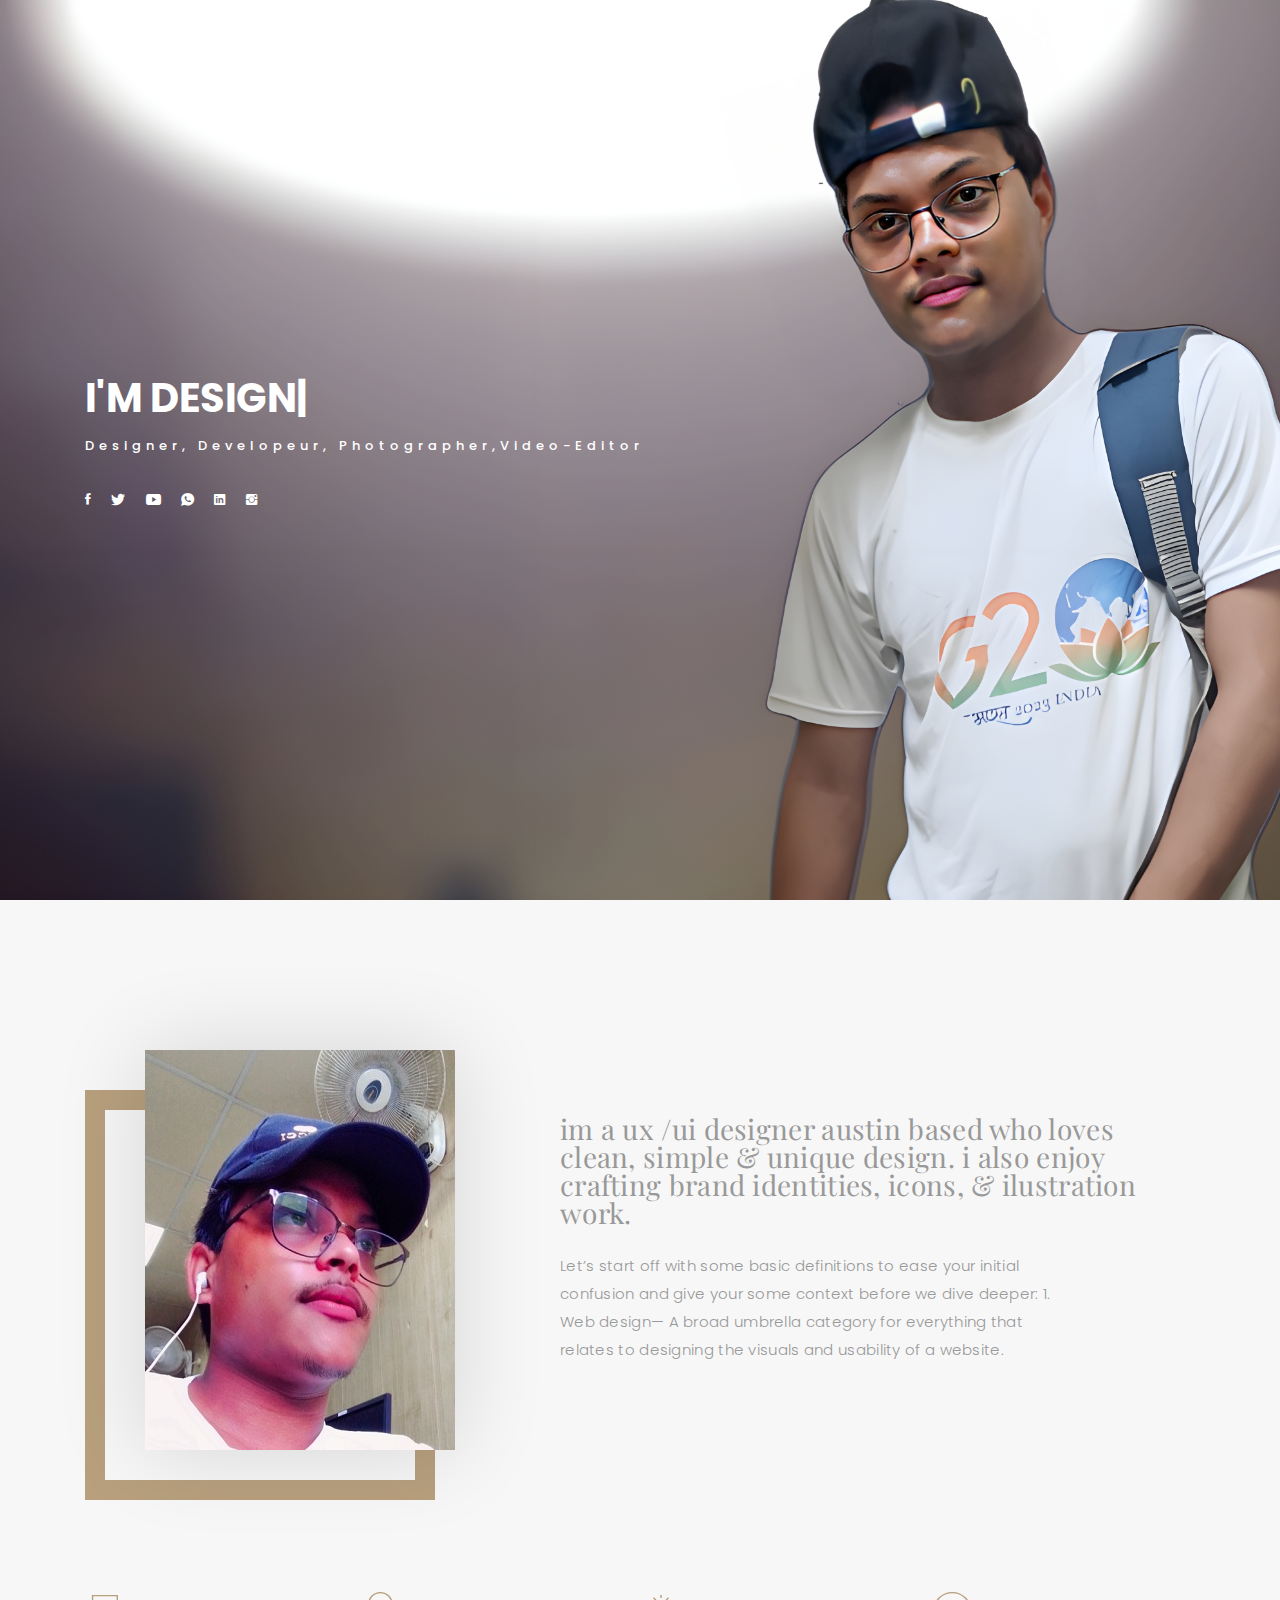
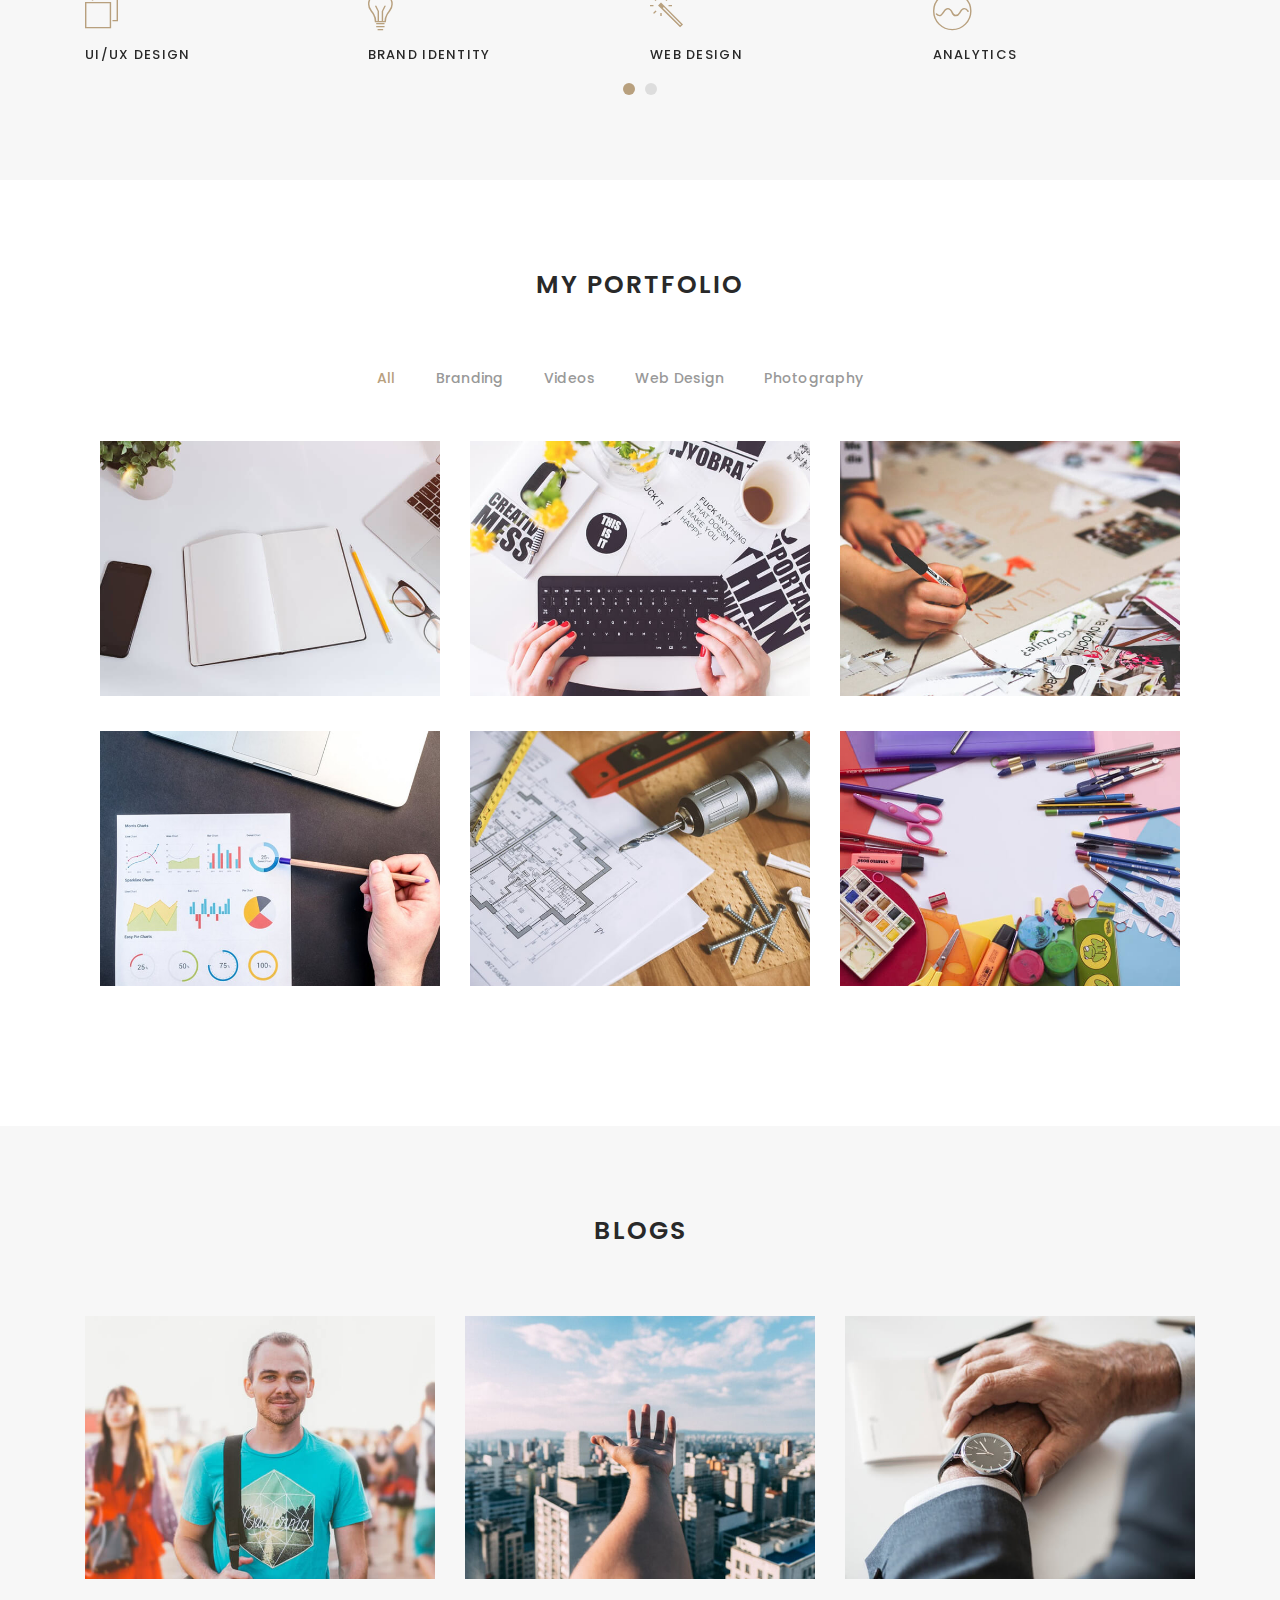
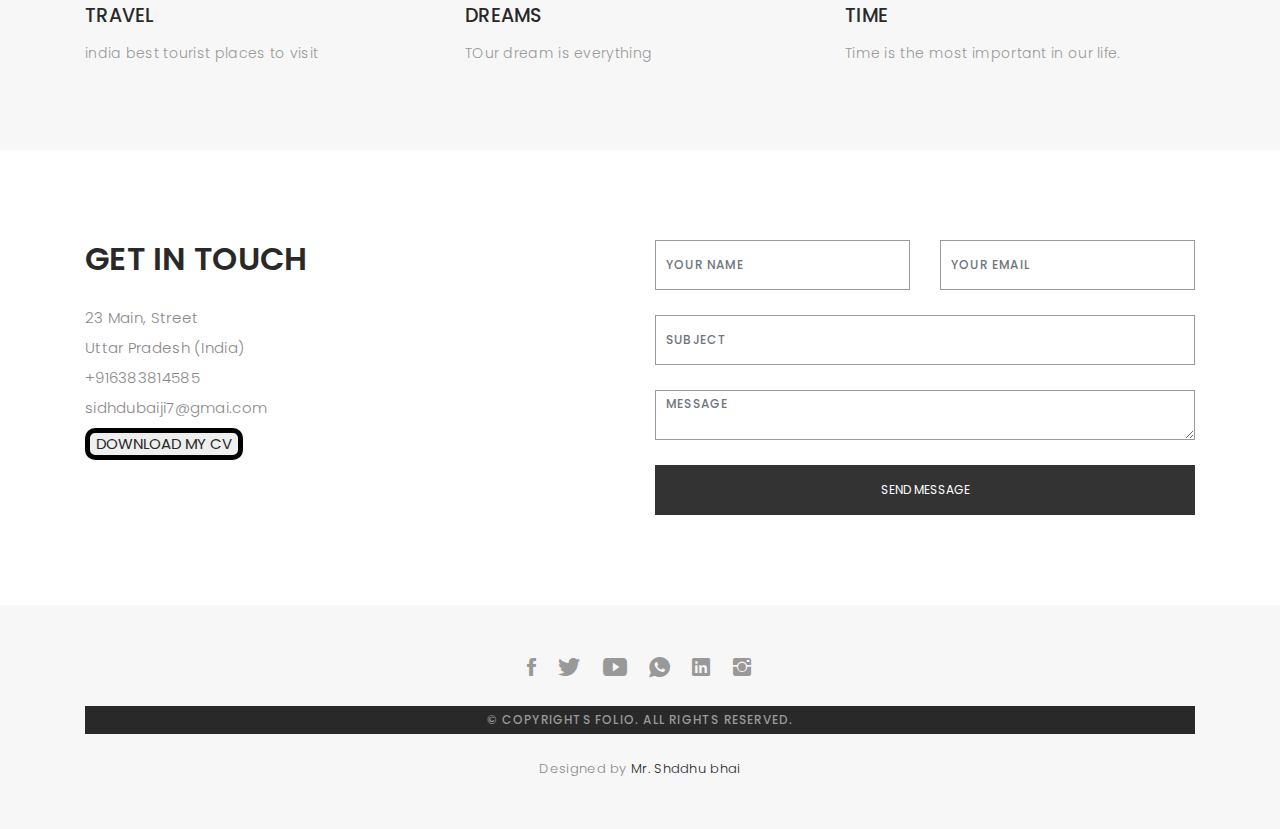
<file: index.html>
<!DOCTYPE html>
<html lang="en">

<head>
  <!-- meta -->
  <meta charset="utf-8">
  <meta content="width=device-width, initial-scale=1.0" name="viewport">

  <title>Folio - Personal Portfolio Template</title>
  <meta content="" name="keywords">
  <meta content="" name="description">

  <!-- Google Fonts -->
  <link href="https://fonts.googleapis.com/css?family=Poppins:300,300i,400,400i,500,500i,600,600i,700,700i|Playfair+Display:400,400i,700,700i,900,900i" rel="stylesheet">

  <!-- Bootstrap CSS File -->
  <link href="lib/bootstrap/css/bootstrap.min.css" rel="stylesheet">

  <!-- Libraries CSS Files -->
  <link href="lib/ionicons/css/ionicons.min.css" rel="stylesheet">
  <link href="lib/owlcarousel/assets/owl.carousel.min.css" rel="stylesheet">
  <link href="lib/magnific-popup/magnific-popup.css" rel="stylesheet">
  <link href="lib/hover/hover.min.css" rel="stylesheet">

  <!-- Main Stylesheet File -->
  <link href="css/style.css" rel="stylesheet">

  <!-- Responsive css -->
  <link href="css/responsive.css" rel="stylesheet">

  <!-- Favicon -->
  <link rel="shortcut icon" href="images/favicon.png">

  <!-- =======================================================
    Theme Name: Folio
    Theme URL: https://bootstrapmade.com/folio-bootstrap-portfolio-template/
    Author: BootstrapMade.com
    Author URL: https://bootstrapmade.com
  ======================================================= -->
</head>

<body>

  <!-- start section navbar -->
  <nav id="main-nav">
    <div class="row">
      <div class="container">

        <div class="logo">
          <a href="index.html"><img src="images/logo.png" alt="logo"></a>
        </div>

        <div class="responsive"><i data-icon="m" class="ion-navicon-round"></i></div>

        <ul class="nav-menu list-unstyled">
          <li><a href="#header" class="smoothScroll">Home</a></li>
          <li><a href="#about" class="smoothScroll">About</a></li>
          <li><a href="#portfolio" class="smoothScroll">Portfolio</a></li>
          <li><a href="#journal" class="smoothScroll">Blog</a></li>
          <li><a href="#contact" class="smoothScroll">Contact</a></li>
        </ul>

      </div>
    </div>
  </nav>
  <!-- End section navbar -->


  <!-- start section header -->
  <div id="header" class="home">

    <div class="container">
      <div class="header-content">
        <h1>I'm <span class="typed"></span></h1>
        <p>designer, developeur, photographer,Video-Editor</p>

        <ul class="list-unstyled list-social">
          <li><a href="https://www.facebook.com/sidhu.bhaiji.9?mibextid=ZbWKwL"><i class="ion-social-facebook"></i></a></li>
          <li><a href="https://twitter.com/shivam_bha21670?t=szcQXboX7qnbQsDYs_iM_w&s=09"><i class="ion-social-twitter"></i></a></li>
          <li><a href="#"><i class="ion-social-youtube"></i></a></li>
          <li><a href="https://wa.link/8c955p"><i class="ion-social-whatsapp"></i></a></li>
          <li><a href="https://www.linkedin.com/in/sidhdu-bhai-a08587257"><i class="ion-social-linkedin"></i></a></li>
          <li><a href="https://instagram.com/sidhdu__bhai?utm_source=qr&igshid=MzNlNGNkZWQ4Mg%3D%3D"><i class="ion-social-instagram"></i></a></li>
        </ul>
      </div>
    </div>
  </div>
  <!-- End section header -->


  <!-- start section about us -->
  <div id="about" class="paddsection">
    <div class="container">
      <div class="row justify-content-between">

        <div class="col-lg-4 ">
          <div class="div-img-bg">
            <div class="about-img">
              <img src="images/shivamk.jpg" class="img-responsive" alt="me">
            </div>
          </div>
        </div>

        <div class="col-lg-7">
          <div class="about-descr">

            <p class="p-heading">im a ux /ui designer austin based who loves clean, simple & unique design. i also enjoy crafting brand identities, icons, & ilustration work. </p>
            <p class="separator">Let’s start off with some basic definitions to ease your initial confusion and give your some context before we dive deeper: 1. Web design— A broad umbrella category for everything that relates to designing the visuals and usability of a website.</p>

          </div>

        </div>
      </div>
    </div>
  </div>
  <!-- end section about us -->


  <!-- start section services -->
  <div id="services">
    <div class="container">

        <div class="services-carousel owl-theme">

          <div class="services-block">

            <i class="ion-ios-browsers-outline"></i>
            <span>UI/UX DESIGN</span>
            <p class="separator"></p>

          </div>

          <div class="services-block">

            <i class="ion-ios-lightbulb-outline"></i>
            <span>BRAND IDENTITY</span>
            <p class="separator"></p>

          </div>

          <div class="services-block">

            <i class="ion-ios-color-wand-outline"></i>
            <span>WEB DESIGN</span>
            <p class="separator"></p>

          </div>

          <div class="services-block">

            <i class="ion-ios-analytics-outline"></i>
            <span>Analytics</span>
            <p class="separator"> </p>

          </div>

          <div class="services-block">

            <i class="ion-ios-camera-outline"></i>
            <span>PHOTOGRAPHY</span>
            <p class="separator"> </p>

          </div>

        </div>

    </div>

  </div>
  <!-- end section services -->


  <!-- start section portfolio -->
  <div id="portfolio" class="text-center paddsection">

    <div class="container">
      <div class="section-title text-center">
        <h2>My Portfolio</h2>
      </div>
    </div>

    <div class="container">
      <div class="row">
        <div class="col-md-12">

          <div class="portfolio-list">

            <ul class="nav list-unstyled" id="portfolio-flters">
              <li class="filter filter-active" data-filter=".all">all</li>
              <li class="filter" data-filter=".branding">Branding</li>
              <li class="filter" data-filter=".mockups">Videos</li>
              <li class="filter" data-filter=".webdesign">web design</li>
              <li class="filter" data-filter=".photography">photography</li>
            </ul>

          </div>

          <div class="portfolio-container">

            <div class="col-lg-4 col-md-6 portfolio-thumbnail all branding uikits webdesign">
              <a class="popup-img" href="images/portfolio/1.jpg">
                <img src="images/portfolio/1.jpg" alt="img">
              </a>
            </div>

            <div class="col-lg-4 col-md-6 portfolio-thumbnail all mockups uikits photography">
              <a class="popup-img" href="images/portfolio/2.jpg">
                <img src="images/portfolio/2.jpg"  alt="img">
              </a>
            </div>

            <div class="col-lg-4 col-md-6 portfolio-thumbnail all branding webdesig photographyn">
              <a class="popup-img" href="images/portfolio/3.jpg">
                <img src="images/portfolio/3.jpg" alt="img">
              </a>
            </div>

            <div class="col-lg-4 col-md-6 portfolio-thumbnail all mockups webdesign photography">
              <a class="popup-img" href="images/portfolio/4.jpg">
                <img src="images/portfolio/4.jpg" alt="img">
              </a>
            </div>

            <div class="col-lg-4 col-md-6 portfolio-thumbnail all branding uikits photography">
              <a class="popup-img" href="images/portfolio/5.jpg">
                <img src="images/portfolio/5.jpg" alt="img">
              </a>
            </div>

            <div class="col-lg-4 col-md-6 portfolio-thumbnail all mockups uikits webdesign">
              <a class="popup-img" href="images/portfolio/6.jpg">
                <img src="images/portfolio/6.jpg" alt="img">
              </a>
            </div>

          </div>
        </div>
      </div>
    </div>

  </div>
  <!-- End section portfolio -->


  <!-- start section journal -->
  <div id="journal" class="text-left paddsection">

    <div class="container">
      <div class="section-title text-center">
        <h2>Blogs</h2>
      </div>
    </div>

    <div class="container">
      <div class="journal-block">
        <div class="row">

          <div class="col-lg-4 col-md-6">
            <div class="journal-info">

              <a href="https://www.inditales.com/"><img src="images/blog-post-1.jpg" class="img-responsive" alt="img"></a>

              <div class="journal-txt">

                <h4><a href="https://www.inditales.com/" >TRAVEL</a></h4>
                <p class="separator">india best tourist places to visit
                </p>

              </div>

            </div>
          </div>

          <div class="col-lg-4 col-md-6">
            <div class="journal-info">

              <a href="https://thesleepingthird.com/blog"><img src="images/blog-post-2.jpg" class="img-responsive" alt="img"></a>

              <div class="journal-txt">

                <h4><a href="https://thesleepingthird.com/blog"> DREAMS</a></h4>
                <p class="separator">TOur dream is everything
                </p>

              </div>

            </div>
          </div>

          <div class="col-lg-4 col-md-6">
            <div class="journal-info">

              <a href="https://timesofindia.indiatimes.com/blogs/"><img src="images/blog-post-3.jpg" class="img-responsive" alt="img"></a>

              <div class="journal-txt">

                <h4><a href="https://timesofindia.indiatimes.com/blogs/">TIME</a></h4>
                <p class="separator">Time is the most important in our life.
                </p>

              </div>

            </div>
          </div>

        </div>
      </div>
    </div>

  </div>
  <!-- End section journal -->


  <!-- start sectoion contact -->
  <div id="contact" class="paddsection">
    <div class="container">
      <div class="contact-block1">
        <div class="row">

          <div class="col-lg-6">
            <div class="contact-contact">

              <h2 class="mb-30">GET IN TOUCH</h2>

              <ul class="contact-details">
                <li><span>23 Main, Street</span></li>
                <li><span>Uttar Pradesh (India)</span></li>
                <li><span>+916383814585</span></li>
                <li><span>sidhdubaiji7@gmai.com</span></li>
              </ul>
             <button class="button"><a href="resume.html">DOWNLOAD MY CV</a></button>
            </div>
          </div>

          <div class="col-lg-6">
            <form action="" method="post" role="form" class="contactForm">
              <div class="row">

                <div id="sendmessage">Your message has been sent. Thank you!</div>
                <div id="errormessage"></div>

                <div class="col-lg-6">
                  <div class="form-group contact-block1">
                    <input type="text" name="name" class="form-control" id="name" placeholder="Your Name" data-rule="minlen:4" data-msg="Please enter at least 4 chars" />
                    <div class="validation"></div>
                  </div>
                </div>

                <div class="col-lg-6">
                  <div class="form-group">
                    <input type="email" class="form-control" name="email" id="email" placeholder="Your Email" data-rule="email" data-msg="Please enter a valid email" />
                    <div class="validation"></div>
                  </div>
                </div>

                <div class="col-lg-12">
                  <div class="form-group">
                    <input type="text" class="form-control" name="subject" id="subject" placeholder="Subject" data-rule="minlen:4" data-msg="Please enter at least 8 chars of subject" />
                    <div class="validation"></div>
                  </div>
                </div>

                <div class="col-lg-12">
                  <div class="form-group">
                    <textarea class="form-control" name="message" rows="12" data-rule="required" data-msg="Please write something for us" placeholder="Message"></textarea>
                    <div class="validation"></div>
                  </div>
                </div>

                <div class="col-lg-12">
                  <input type="submit" class="btn btn-defeault btn-send" value="Send message">
                </div>

              </div>
            </form>
          </div>
        </div>
      </div>
    </div>
  </div>
  <!-- start sectoion contact -->


  <!-- start section footer -->
  <div id="footer" class="text-center">
    <div class="container">
      <div class="socials-media text-center">

        <ul class="list-unstyled">
            <li><a href="https://www.facebook.com/sidhu.bhaiji.9?mibextid=ZbWKwL"><i class="ion-social-facebook"></i></a></li>
            <li><a href="https://twitter.com/shivam_bha21670?t=szcQXboX7qnbQsDYs_iM_w&s=09"><i class="ion-social-twitter"></i></a></li>
            <li><a href="#"><i class="ion-social-youtube"></i></a></li>
            <li><a href="https://wa.link/8c955p"><i class="ion-social-whatsapp"></i></a></li>
            <li><a href="https://www.linkedin.com/in/sidhdu-bhai-a08587257"><i class="ion-social-linkedin"></i></a></li>
            <li><a href="https://instagram.com/sidhdu__bhai?utm_source=qr&igshid=MzNlNGNkZWQ4Mg%3D%3D"><i class="ion-social-instagram"></i></a></li>
          </ul>

      </div>

      <p>&copy; Copyrights Folio. All rights reserved.</p>

      <div class="credits">
        <!--
          All the links in the footer should remain intact.
          You can delete the links only if you purchased the pro version.
          Licensing information: https://bootstrapmade.com/license/
          Purchase the pro version with working PHP/AJAX contact form: https://bootstrapmade.com/buy/?theme=Folio
        -->
        Designed by <a href="">Mr. Shddhu bhai</a>
      </div>

    </div>
  </div>
  <!-- End section footer -->

  <!-- JavaScript Libraries -->
  <script src="lib/jquery/jquery.min.js"></script>
  <script src="lib/jquery/jquery-migrate.min.js"></script>
  <script src="lib/bootstrap/js/bootstrap.bundle.min.js"></script>
  <script src="lib/typed/typed.js"></script>
  <script src="lib/owlcarousel/owl.carousel.min.js"></script>
  <script src="lib/magnific-popup/magnific-popup.min.js"></script>
  <script src="lib/isotope/isotope.pkgd.min.js"></script>

  <!-- Contact Form JavaScript File -->
  <script src="contactform/contactform.js"></script>

  <!-- Template Main Javascript File -->
  <script src="js/main.js"></script>

</body>

</html>
</file>
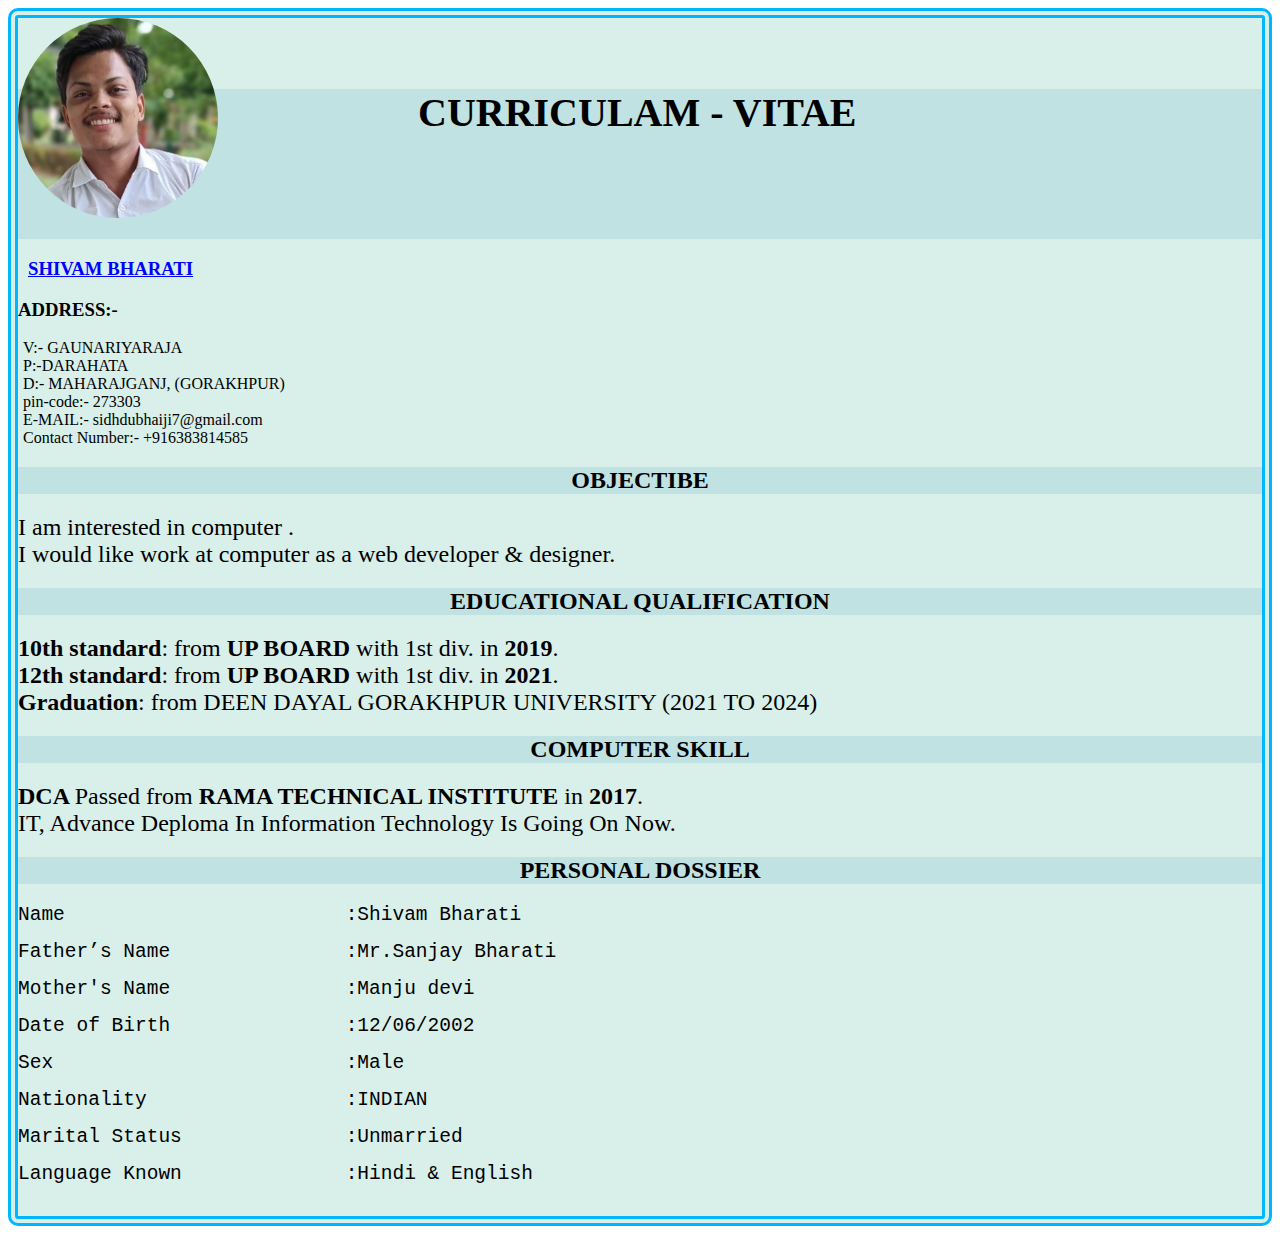
<file: index1.html>
<!DOCTYPE html>
<html lang="en">

<head>
    <meta charset="UTF-8">
    <meta http-equiv="X-UA-Compatible" content="IE=edge">
    <meta name="viewport" content="width=device-width, initial-scale=1.0">
    <title>shivam</title>
    <link rel="stylesheet" href="">
    <style>
        .a {
            border: double;
            /* height: 1200px; */
            width: 400;
            background-color: rgb(216, 239, 234);
            border-radius: 10px;
            border-color: rgb(0, 183, 255);
            border-width: 10px;
        }

        #p{
            color: black;
            font-family: Algerian;
            font-size: 2.5em;
            display: block;
            background-color: rgb(192, 226, 226);
            /* border-color: rgb(255, 255, 255); */
            /* border-style: double; */
            /* border-width: 20px; */
            height: 150px;  
        }
        #p #cv{
           margin-left: 400px;
        }

        #name {
            color: blue;
            font-family: Algerian;
            position: relative;
            text-decoration: underline;
            margin-left: 10px;

        }

        img {
            border-radius: 50%;
            /* border: 5px solid blueviolet; */
            display: flex;
            float: left;
            margin-right: 100px;
   
        }

        span {
            color: black;


        }

        h2{
            color: black;
            text-align: center;
            background-color: rgb(192, 226, 226);
            /* border-width: 5px; */
            border-color: rgb(0, 208, 255);
            /* border-style: double; */
            font-family: Algerian;
            position: relative;

        }

        p1{
            color: black;
            font-size: 1.5em;
        }
        #span{
            margin-left: 5px;
            /* padding: 10px; */
            display: block;
        }
    </style>



</head>

<body>

    <div class="a">


        <div class="img"> <img src="shivamkk.jpeg" alt="profile" height="200px" width="200px"> </div>
        <br>

        <div id="p">
            <h4 id="cv">CURRICULAM - VITAE</h4>
        </div>

        <div id="name">
            <h3>SHIVAM BHARATI</h3>
        </div>
        <h3>ADDRESS:- </h3>
        <span id="span">  V:- GAUNARIYARAJA <br>
                P:-DARAHATA<br>
                D:- MAHARAJGANJ,
                (GORAKHPUR)<br>
                pin-code:- 273303 <br>
                E-MAIL:- sidhdubhaiji7@gmail.com<br>
                Contact Number:- +916383814585
            </span>

            
            <h2>OBJECTIBE</h2>
        
            <p1>I am interested in computer . <br>
                I would like work at computer as a web developer & designer.
                <br>

            </p1>

            <h2>EDUCATIONAL QUALIFICATION</h2>
            <p1><b>10th standard</b>: from <b>UP BOARD</b> with 1st div. in <b>2019</b>.</p1>
            <br>
            <p1><b>12th standard</b>: from <b>UP BOARD</b> with 1st div. in <b>2021</b>.</p1>
            
            <br>
            <p1><b>Graduation</b>: from DEEN DAYAL GORAKHPUR UNIVERSITY (2021 TO 2024)</p1>
            <h2>COMPUTER SKILL</h2>
            <p1><b>DCA </b>Passed from <b> RAMA TECHNICAL INSTITUTE</b> in <b>2017</b>. </p1>
            <br>
            <p1> IT, Advance Deploma In Information Technology Is Going On Now.</p1>
            
            <h2>PERSONAL DOSSIER</h2>
            <pre><p1>Name                        :Shivam Bharati</p1><br>
<p1>Father’s Name               :Mr.Sanjay Bharati</p1><br>
<p1>Mother's Name               :Manju devi</p1><br>
<p1>Date of Birth               :12/06/2002</p1><br>
<p1>Sex                         :Male</p1><br>
<p1>Nationality                 :INDIAN</p1><br>
<p1>Marital Status              :Unmarried</p1><br>
<p1>Language Known              :Hindi & English</p1></pre><br>







            </div>

            </div>

</body>

</html>
</file>
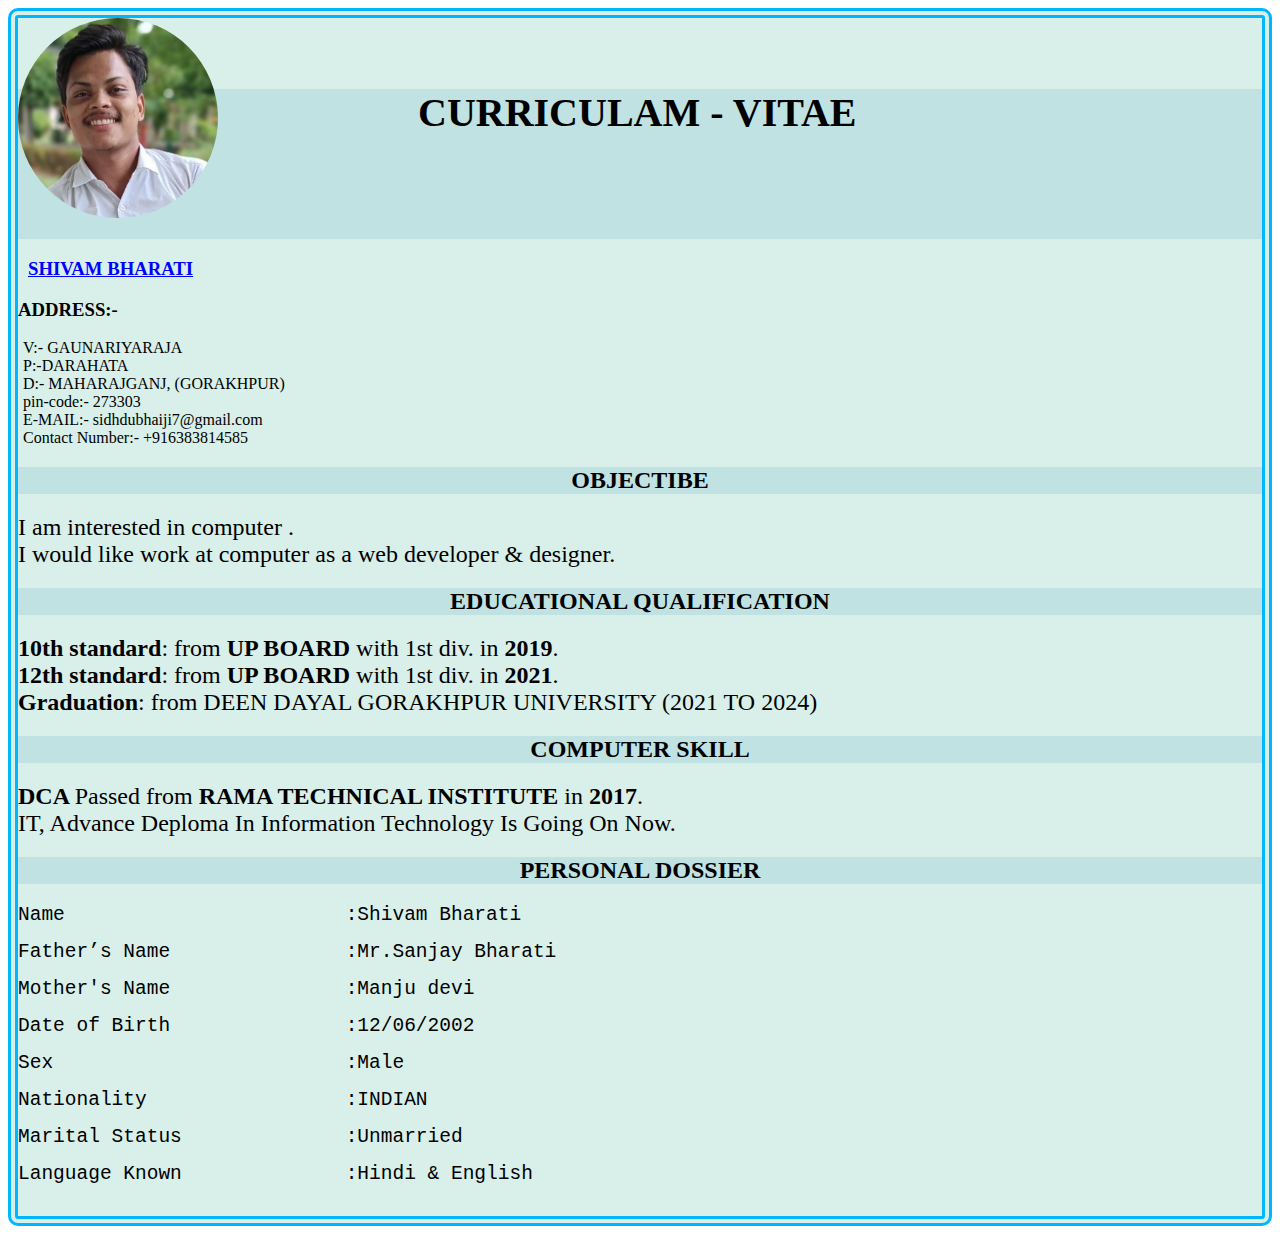
<file: resume.html>
<!DOCTYPE html>
<html lang="en">

<head>
    <meta charset="UTF-8">
    <meta http-equiv="X-UA-Compatible" content="IE=edge">
    <meta name="viewport" content="width=device-width, initial-scale=1.0">
    <title>shivam</title>
    <link rel="stylesheet" href="">
    <style>
        .a {
            border: double;
            /* height: 1200px; */
            width: 400;
            background-color: rgb(216, 239, 234);
            border-radius: 10px;
            border-color: rgb(0, 183, 255);
            border-width: 10px;
        }

        #p{
            color: black;
            font-family: Algerian;
            font-size: 2.5em;
            display: block;
            background-color: rgb(192, 226, 226);
            /* border-color: rgb(255, 255, 255); */
            /* border-style: double; */
            /* border-width: 20px; */
            height: 150px;  
        }
        #p #cv{
           margin-left: 400px;
        }

        #name {
            color: blue;
            font-family: Algerian;
            position: relative;
            text-decoration: underline;
            margin-left: 10px;

        }

        img {
            border-radius: 50%;
            /* border: 5px solid blueviolet; */
            display: flex;
            float: left;
            margin-right: 100px;
   
        }

        span {
            color: black;


        }

        h2{
            color: black;
            text-align: center;
            background-color: rgb(192, 226, 226);
            /* border-width: 5px; */
            border-color: rgb(0, 208, 255);
            /* border-style: double; */
            font-family: Algerian;
            position: relative;

        }

        p1{
            color: black;
            font-size: 1.5em;
        }
        #span{
            margin-left: 5px;
            /* padding: 10px; */
            display: block;
        }
    </style>



</head>

<body>

    <div class="a">


        <div class="img"> <img src="shivamkk.jpeg" alt="profile" height="200px" width="200px"> </div>
        <br>

        <div id="p">
            <h4 id="cv">CURRICULAM - VITAE</h4>
        </div>

        <div id="name">
            <h3>SHIVAM BHARATI</h3>
        </div>
        <h3>ADDRESS:- </h3>
        <span id="span">  V:- GAUNARIYARAJA <br>
                P:-DARAHATA<br>
                D:- MAHARAJGANJ,
                (GORAKHPUR)<br>
                pin-code:- 273303 <br>
                E-MAIL:- sidhdubhaiji7@gmail.com<br>
                Contact Number:- +916383814585
            </span>

            
            <h2>OBJECTIBE</h2>
        
            <p1>I am interested in computer . <br>
                I would like work at computer as a web developer & designer.
                <br>

            </p1>

            <h2>EDUCATIONAL QUALIFICATION</h2>
            <p1><b>10th standard</b>: from <b>UP BOARD</b> with 1st div. in <b>2019</b>.</p1>
            <br>
            <p1><b>12th standard</b>: from <b>UP BOARD</b> with 1st div. in <b>2021</b>.</p1>
            
            <br>
            <p1><b>Graduation</b>: from DEEN DAYAL GORAKHPUR UNIVERSITY (2021 TO 2024)</p1>
            <h2>COMPUTER SKILL</h2>
            <p1><b>DCA </b>Passed from <b> RAMA TECHNICAL INSTITUTE</b> in <b>2017</b>. </p1>
            <br>
            <p1> IT, Advance Deploma In Information Technology Is Going On Now.</p1>
            
            <h2>PERSONAL DOSSIER</h2>
            <pre><p1>Name                        :Shivam Bharati</p1><br>
<p1>Father’s Name               :Mr.Sanjay Bharati</p1><br>
<p1>Mother's Name               :Manju devi</p1><br>
<p1>Date of Birth               :12/06/2002</p1><br>
<p1>Sex                         :Male</p1><br>
<p1>Nationality                 :INDIAN</p1><br>
<p1>Marital Status              :Unmarried</p1><br>
<p1>Language Known              :Hindi & English</p1></pre><br>







            </div>

            </div>

</body>

</html>
</file>
<file: css/responsive.css>
/** Width between 1200x to 0
 *  ~~~~~~~~~~~~~~~~~~~~~~~~~~~~~~~~~~~~
 */

@media (min-width: 1200px) {

}

/** Width between 992px to 1199px
 *  ~~~~~~~~~~~~~~~~~~~~~~~~~~~~~~~~~~~~
 */

@media (min-width: 992px) and (max-width: 1199px) {
  
}

/** Width between 768px to 991px
 *  ~~~~~~~~~~~~~~~~~~~~~~~~~~~~~~~~~~~~
 */

@media (min-width: 768px) and (max-width: 991px) {
  /* Navbar */
  nav {
    padding: 10px 15px;
  }
  .nav-menu {
    margin-top: 40px;
    display: none;
    float: none;
    width: 100%;
  }
  .nav-menu li {
    float: none;
    width: 100%;
    text-align: center;
    border-top: 1px solid #f7f7f7;
    line-height: 45px;
    margin-left: 0;
    padding-top: 10px;
    padding-bottom: 10px;
  }
  .responsive {
    float: right;
    padding-top: 15px;
    display: block;
  }
  /* About */
  .head-info .header-content .cmaster h1 {
    font-size: 32px;
  }
  #about .div-img-bg {
    padding: 0;
  }
  #about .div-img-bg .about-img img {
    margin-top: 0%;
    margin-left: calc(0% - 0px);
  }
  #about .about-descr .p-heading {
    font-size: 20px;
  }
  #about .about-descr .separator {
    max-width: 100%;
    margin-bottom: 0;
  }
  /* portfolio */
  #portfolio .portfolio-list .nav li {
    float: none;
    margin: 20px;
    display: inline-block;
  }
  /* journal */
  #journal .journal-block .journal-info {
    margin-bottom: 30px;
  }
  /* Contact */
  .contact-contact {
    margin-bottom: 30px;
  }
  /* Footer */
  #footer .socials-media ul li {
    margin-right: 0;
    margin-left: 0;
    float: none;
    display: inline-block;
  }
}

/** Width between 767px to 0
 *  ~~~~~~~~~~~~~~~~~~~~~~~~~~~~~~~~~~~~
 */

@media (max-width: 767px) {
  /* Navbar */
  nav {
    padding: 20px 15px;
  }
  .nav-menu {
    margin-top: 40px;
    display: none;
    float: none;
    width: 100%;
  }
  .nav-menu li {
    float: none;
    width: 100%;
    text-align: center;
    border-top: 1px solid #f7f7f7;
    line-height: 45px;
    margin-left: 0;
    padding-top: 10px;
    padding-bottom: 10px;
  }
  .responsive {
    float: right;
    padding-top: 15px;
    display: block;
  }
  /* About */
  .head-info .header-content h1 {
    font-size: 32px;
  }
  #about .div-img-bg {
    padding: 0;
  }
  #about .div-img-bg .about-img img {
    margin-top: 0%;
    margin-left: calc(0% - 0px);
  }
  #about .about-descr .p-heading {
    font-size: 20px;
  }
  #about .about-descr .separator {
    max-width: 100%;
    margin-bottom: 0;
  }
  /* portfolio */
  #portfolio .portfolio-list .nav li {
    float: none;
    margin: 20px;
    display: inline-block;
  }
  /* journal */
  #journal .journal-block .journal-info {
    margin-bottom: 30px;
  }
  /* Contact */
  .contact-contact {
    margin-bottom: 30px;
  }
  /* Footer */
  #footer .socials-media ul li {
    margin-right: 0;
    margin-left: 0;
    float: none;
    display: inline-block;
  }
}

/** Width between 600px to 0
 *  ~~~~~~~~~~~~~~~~~~~~~~~~~~~~~~~~~~~~
 */

@media (max-width: 600px) {
  /* Navbar */
  nav {
    padding: 20px 15px;
  }
  .nav-menu {
    margin-top: 40px;
    display: none;
    float: none;
    width: 100%;
  }
  .nav-menu li {
    float: none;
    width: 100%;
    text-align: center;
    border-top: 1px solid #f7f7f7;
    line-height: 45px;
    margin-left: 0;
    padding-top: 10px;
    padding-bottom: 10px;
  }
  .responsive {
    float: right;
    padding-top: 15px;
    display: block;
  }
  /* About */
  .head-info .header-content h1 {
    font-size: 32px;
  }
  #about .div-img-bg {
    padding: 0;
  }
  #about .div-img-bg .about-img img {
    margin-top: 0%;
    margin-left: calc(0% - 0px);
  }
  #about .about-descr .p-heading {
    font-size: 20px;
  }
  #about .about-descr .separator {
    max-width: 100%;
    margin-bottom: 0;
  }
  /* portfolio */
  #portfolio .portfolio-list .nav li {
    float: none;
    margin: 10px;
    display: inline-block;
  }
  /* journal */
  #journal .journal-block .journal-info {
    margin-bottom: 30px;
  }
  /* Contact */
  .contact-contact {
    margin-bottom: 30px;
  }
  /* Footer */
  #footer .socials-media ul li {
    margin-right: 0;
    margin-left: 0;
    float: none;
    display: inline-block;
  }
}

/** Width between 480px to 0
 *  ~~~~~~~~~~~~~~~~~~~~~~~~~~~~~~~~~~~~
 */

@media (max-width: 480px) {
  /* Navbar */
  nav {
    padding: 20px 15px;
  }
  .nav-menu {
    margin-top: 40px;
    display: none;
    float: none;
    width: 100%;
  }
  .nav-menu li {
    float: none;
    width: 100%;
    text-align: center;
    border-top: 1px solid #f7f7f7;
    line-height: 45px;
    margin-left: 0;
    padding-top: 10px;
    padding-bottom: 10px;
  }
  .responsive {
    float: right;
    padding-top: 15px;
    display: block;
  }
  /* About */
  .head-info .header-content h1 {
    font-size: 32px;
  }
  #about .div-img-bg {
    padding: 0;
  }
  #about .div-img-bg .about-img img {
    margin-top: 0%;
    margin-left: calc(0% - 0px);
  }
  #about .about-descr .p-heading {
    font-size: 20px;
  }
  #about .about-descr .separator {
    max-width: 100%;
    margin-bottom: 0;
  }
  /* portfolio */
  #portfolio .portfolio-list .nav li {
    float: none;
    margin: 20px;
  }
  /* journal */
  #journal .journal-block .journal-info {
    margin-bottom: 30px;
  }
  /* Contact */
  .contact-contact {
    margin-bottom: 30px;
  }
  /* Footer */
  #footer .socials-media ul li {
    margin-right: 0;
    margin-left: 0;
    float: none;
    display: inline-block;
  }
}

/** Width between 320px to 0
 *  ~~~~~~~~~~~~~~~~~~~~~~~~~~~~~~~~~~~~
 */

@media (max-width: 320px) {
  /* Navbar */
  nav {
    padding: 20px 15px;
  }
  .nav-menu {
    margin-top: 40px;
    display: none;
    float: none;
    width: 100%;
  }
  .nav-menu li {
    float: none;
    width: 100%;
    text-align: center;
    border-top: 1px solid #f7f7f7;
    line-height: 45px;
    margin-left: 0;
    padding-top: 10px;
    padding-bottom: 10px;
  }
  .responsive {
    float: right;
    padding-top: 15px;
    display: block;
  }
  /* About */
  .head-info .header-content h1 {
    font-size: 32px;
  }
  #about .div-img-bg {
    padding: 0;
  }
  #about .div-img-bg .about-img img {
    margin-top: 0%;
    margin-left: calc(0% - 0px);
  }
  #about .about-descr .p-heading {
    font-size: 20px;
  }
  #about .about-descr .separator {
    max-width: 100%;
    margin-bottom: 0;
  }
  /* portfolio */
  #portfolio .portfolio-list .nav li {
    float: none;
    margin: 20px;
  }
  /* journal */
  #journal .journal-block .journal-info {
    margin-bottom: 30px;
  }
  /* Contact */
  .contact-contact {
    margin-bottom: 30px;
  }
  /* Footer */
  #footer .socials-media ul li {
    margin-right: 0;
    margin-left: 0;
    float: none;
    display: inline-block;
  }
  /* Single page */
  .entry-comments-body span {
    display: inline-block;
    margin-right: 0;
  }
}
</file>
<file: css/style.css>
/*
  Theme Name: Folio
  Theme URL: https://bootstrapmade.com/folio-bootstrap-portfolio-template/
  Author: BootstrapMade.com
  Author URL: https://bootstrapmade.com
*/

/*  General Styling
/*-----------------------------------------------------------------------------------*/

body {
  background: #ffffff;
  color: #898989;
  font-family: 'Poppins', helvetica;
  font-size: 15px;
  font-weight: 300;
  line-height: 20px;
  letter-spacing: 0.02em;
  overflow-x: hidden;
  margin: 0 auto;
  padding: 0;
  -moz-box-sizing: border-box;
  -ms-box-sizing: border-box;
  -o-box-sizing: border-box;
  -webkit-box-sizing: border-box;
  box-sizing: border-box;
}

h1, h2, h3, h4, h5, h6 {
  margin: 0;
}

h2 {
  color: #292929;
  font-weight: 600;
}

h4 {
  color: #292929;
  font-size: 14px;
  font-weight: 600;
}

a {
  color: #292929;
  text-decoration: none !important;
  -moz-transition: all 0.5s ease-in-out 0s;
  -ms-transition: all 0.5s ease-in-out 0s;
  -o-transition: all 0.5s ease-in-out 0s;
  -webkit-transition: all 0.5s ease-in-out 0s;
  transition: all 0.5s ease-in-out 0s;
}

a:hover {
  -moz-transition: all 0.5s ease-in-out 0s;
  -ms-transition: all 0.5s ease-in-out 0s;
  -o-transition: all 0.5s ease-in-out 0s;
  -webkit-transition: all 0.5s ease-in-out 0s;
  transition: all 0.5s ease-in-out 0s;
}

a:hover, a:focus {
  color: #b8a07e;
  text-decoration: underline;
}

nav ul li a {
  padding: 2px 0 0 0;
  position: relative;
  display: block;
  font-size: 12px;
  color: #999999;
  letter-spacing: 0.1em;
  font-weight: 500;
  line-height: 14px;
  text-transform: uppercase;
  -moz-transition: all 0.5s ease-in-out 0s;
  -ms-transition: all 0.5s ease-in-out 0s;
  -o-transition: all 0.5s ease-in-out 0s;
  -webkit-transition: all 0.5s ease-in-out 0s;
  transition: all 0.5s ease-in-out 0s;
}

p {
  margin: 25px 0;
  padding: 0;
  font-size: 15px;
  color: #999999;
  line-height: 28px;
}

::-moz-selection {
  background: #b8a07e;
  color: #fff;
}

::selection {
  background: #b8a07e;
  color: #fff;
}

.btn {
  background: #333;
  border: medium none;
  border-radius: 0;
  color: #fff;
  font-size: 12px;
  height: 50px;
  line-height: 50px;
  padding: 0 30px;
  text-transform: uppercase;
}

.btn:hover, .btn:focus {
  color: #fff;
}

.padDiv {
  padding: 30px 20px;
}

.section-title {
  margin-bottom: 70px;
}

.section-title h2 {
  font-size: 25px;
  letter-spacing: 2px;
  text-transform: uppercase;
}

.form-control {
  background-color: transparent;
  border: 1px solid #999;
  border-radius: 0;
  color: #999999;
  font-size: 12px;
  font-weight: 500;
  height: 50px;
  letter-spacing: 0.1em;
  padding-left: 10px;
  margin: 0 0 25px 0;
  line-height: 14px;
  text-transform: uppercase;
}

.form-control:focus {
  box-shadow: none;
  outline: 0 none;
}

.paddsection {
  padding-top: 90px;
  padding-bottom: 90px;
}

.paddsections {
  padding-top: 90px;
  padding-bottom: 90px !important;
}

.hvr-shutter-in-horizontal::before {
  background: #333;
}

.hvr-shutter-in-horizontal:hover {
  background: #b8a07e;
}

.mb-30 {
  margin-bottom: 30px;
}

/*-----------------------------------------------------------------------------------*/
/*  Navbar Top
/*-----------------------------------------------------------------------------------*/

nav {
  position: fixed;
  background: #fff;
  z-index: 1000;
  width: 100%;
  padding: 20px;
  display: none;
  -webkit-box-shadow: 0px 2px 92px 0px rgba(0, 0, 0, 0.18);
  -moz-box-shadow: 0px 2px 92px 0px rgba(0, 0, 0, 0.18);
  box-shadow: 0px 2px 92px 0px rgba(0, 0, 0, 0.18);
}

.nav-menu {
  float: right;
  line-height: 32px;
  margin-bottom: 0;
  padding-top: 16px;
}

nav ul li {
  float: left;
  margin-right: 15px;
  font-family: 'Poppins', sans-serif;
  font-size: 14px;
  margin-left: 40px;
}

nav ul li a {
  padding: 2px 0 0 0;
  position: relative;
  display: block;
  font-size: 14px;
  color: #999999;
  font-family: 'Poppins', helvetica;
  font-weight: 500;
  line-height: 16px;
  text-transform: uppercase;
  letter-spacing: 0.02em;
  text-transform: capitalize;
}

.logo {
  float: left;
}

.logo img {
  width: 100px;
  height: 50px;
}

.responsive {
  display: none;
  font-size: 23px;
}

.active {
  color: #afafaf;
}

/*----------------------------------------------------------------------------------*/
/*  Header
/*-----------------------------------------------------------------------------------*/

#header {
  background: url("../images/shivamb.jpg") repeat scroll center center / cover;
  height: 100vh;
  width: 100%;
}


#header .header-content {
  height: 100vh;
  text-align: left;
  width: 100%;
  display: flex;
  justify-content: center;
  flex-direction: column;
}

.header-content h1 {
  font-size: 40px;
  font-weight: 700;
  margin-bottom: 10px;
  text-transform: uppercase;
  color: #fff;
}

.header-content p {
  font-size: 13px;
  letter-spacing: 5px;
  margin-top: 0;
  margin-bottom: 30px;
  text-transform: capitalize;
  color: #fff;
  font-weight: 500;
}

.header-content .list-social li {
  float: left;
  margin-right: 20px;
}

.header-content .list-social li i {
  color: #fff;
  font-size: 15px;
}

/*-----------------------------------------------------------------------------------*/
/*  Aout-us
/*-----------------------------------------------------------------------------------*/

#about {
  width: 100%;
  height: auto;
  background: #f7f7f7;
  padding-top: 190px;
}

#about .div-img-bg {
  padding-bottom: 30px;
  border: 20px solid #b8a07e;
}

#about .div-img-bg .about-img img {
  width: 100%;
  box-shadow: 0px 0px 85px 0px rgba(0, 0, 0, 0.14);
  margin-top: -60px;
  margin-left: 40px;
  height: 400px;
  object-fit: cover;
}

#about .about-descr .p-heading {
  font-family: 'Playfair Display', serif;
  font-size: 28px;
  text-align: left;
}

#about .about-descr .separator {
  max-width: 80%;
  margin-bottom: 0;
  text-align: left;
}

/*-----------------------------------------------------------------------------------*/
/*   Services
/*-----------------------------------------------------------------------------------*/

#services {
  background: #f7f7f7;
  position: relative;
  padding-bottom: 80px;
}

.owl-item {
  float: left;
}
.services-block span {
  margin: 10px 0;
  position: relative;
  font-size: 13px;
  color: #292929;
  letter-spacing: 0.1em;
  font-weight: 500;
  text-transform: uppercase;
  display: block;
}

.services-block .separator {
  margin: 0;
  font-size: 13px;
  line-height: 22px;
}

.services-block i {
  font-size: 44px;
  color: #b8a07e;
  line-height: 44px;
}


.services-carousel  .owl-stage-outer {
  overflow: hidden;
}

.services-carousel .owl-dots {
  margin-top: 5px;
  text-align: center;
}

.services-carousel .owl-dot {
  display: inline-block;
  margin: 0 5px;
  width: 12px !important;
  height: 12px !important;
  border-radius: 50%;
  border: 0;
  padding: 0 !important;
  background-color: #ddd;
  cursor: pointer;
}

.services-carousel .owl-dot.active {
  background-color: #b8a07e;
}

.owl-nav {
  display: none;
}


/*-----------------------------------------------------------------------------------*/
/*  Portfolio
/*-----------------------------------------------------------------------------------*/

#portfolio {
  position: relative;
  padding-bottom: 50px;
}

#portfolio .portfolio-list {
  margin-bottom: 50px;
}

#portfolio .portfolio-list .nav {
  display: inline-block;
  margin: 0;
}

#portfolio .portfolio-list .nav li {
  margin: 0 40px 0 0;
  float: left;
  font-size: 14px;
  color: #999999;
  line-height: 16px;
  cursor: pointer;
  font-family: 'Poppins', helvetica;
  font-weight: 500;
  letter-spacing: 0.02em;
  text-transform: capitalize;
  -moz-transition: all 0.5s ease-in-out 0s;
  -ms-transition: all 0.5s ease-in-out 0s;
  -o-transition: all 0.5s ease-in-out 0s;
  -webkit-transition: all 0.5s ease-in-out 0s;
  transition: all 0.5s ease-in-out 0s;
}

#portfolio .portfolio-list .nav li:hover, #portfolio .portfolio-list .nav li.filter-active  {
  color: #b8a07e;
  -moz-transition: all 0.5s ease-in-out 0s;
  -ms-transition: all 0.5s ease-in-out 0s;
  -o-transition: all 0.5s ease-in-out 0s;
  -webkit-transition: all 0.5s ease-in-out 0s;
  transition: all 0.5s ease-in-out 0s;
}

#portfolio .portfolio-container {
  display: inline-block;
  margin-bottom: 50px;
  width: 100%;
}

.portfolio-thumbnail {
  margin-bottom: 30px;
  overflow: hidden;
  min-height: 260px;
}

.portfolio-thumbnail img {
  max-width: 100%;
}

/*-----------------------------------------------------------------------------------*/
/*  Journal
/*-----------------------------------------------------------------------------------*/

#journal,  #journal-blog {
  height: auto;
  width: 100%;
  background: #f7f7f7;
  padding-bottom: 60px;
  position: relative;
}

#journal-blog {
  background: #fff;
  padding-bottom: 30px;
}

#journal .journal-block {
  display: inline-block;
  height: auto;
  width: 100%;
}

#journal .journal-block .journal-info {
  position: relative;
}

.journal-block .journal-info img {
  max-width: 100%;
}

.journal-block .journal-info .journal-txt {
  padding: 25px 0px;
  position: relative;
}

.journal-block .journal-info .journal-txt h4 a {
  display: block;
  font-size: 19px;
  line-height: 24px;
  margin: 0 0 13px 0;
  font-weight: 500;
  color: #292929;
  -moz-transition: all 0.5s ease-in-out 0s;
  -ms-transition: all 0.5s ease-in-out 0s;
  -o-transition: all 0.5s ease-in-out 0s;
  -webkit-transition: all 0.5s ease-in-out 0s;
  transition: all 0.5s ease-in-out 0s;
}

.journal-block .journal-info .journal-txt h4 a:hover {
  color: #b8a07e;
  -moz-transition: all 0.5s ease-in-out 0s;
  -ms-transition: all 0.5s ease-in-out 0s;
  -o-transition: all 0.5s ease-in-out 0s;
  -webkit-transition: all 0.5s ease-in-out 0s;
  transition: all 0.5s ease-in-out 0s;
}

.journal-block .journal-info .journal-txt p {
  margin: 0;
  font-size: 14px;
  line-height: 24px;
}

/*-----------------------------------------------------------------------------------*/
/*  Contact
/*-----------------------------------------------------------------------------------*/

#contact {
  height: auto;
  width: 100%;
}

.contact-details {
  list-style: none;
  margin: 0;
  padding: 0;
}

.contact-details li {
  padding-bottom: 10px;
}

#contact input, #contact textarea {
  width: 100%;
}


#contact  #sendmessage {
  color: #18d26e;
  border: 1px solid #18d26e;
  display: none;
  text-align: center;
  padding: 15px;
  font-weight: 600;
  margin: 15px;
}

#contact  #errormessage {
  color: red;
  display: none;
  border: 1px solid red;
  text-align: center;
  padding: 15px;
  font-weight: 600;
  margin: 15px;
}

#contact #sendmessage.show, #contact #errormessage.show, #contact .show {
  display: block;
}

#contact .validation {
  color: red;
  display: none;
  margin: 0 0 20px;
  font-weight: 400;
  font-size: 13px;
}
.button{
  border-radius: 10px;
  border: 5px solid black;
}
/*-----------------------------------------------------------------------------------*/
/*  Footer
/*-----------------------------------------------------------------------------------*/

#footer {
  background: #f7f7f7;
  padding-top: 50px;
  padding-bottom: 50px;
}

#footer .socials-media {
  width: 100%;
}

#footer .socials-media ul {
  display: inline-block;
  float: none;
  margin: 0 0 20px 0;
}

#footer .socials-media ul li {
  float: left;
  margin-left: 10px;
  margin-right: 10px;
}

#footer .socials-media ul li a {
  font-size: 24px;
  color: #999;
  letter-spacing: 0.1em;
  font-weight: 500;
  background: transparent;
  text-transform: uppercase;
  -moz-transition: all 0.5s ease-in-out 0s;
  -ms-transition: all 0.5s ease-in-out 0s;
  -o-transition: all 0.5s ease-in-out 0s;
  -webkit-transition: all 0.5s ease-in-out 0s;
  transition: all 0.5s ease-in-out 0s;
}

#footer .socials-media ul li a:hover {
  color: #b8a07e;
  -moz-transition: all 0.5s ease-in-out 0s;
  -ms-transition: all 0.5s ease-in-out 0s;
  -o-transition: all 0.5s ease-in-out 0s;
  -webkit-transition: all 0.5s ease-in-out 0s;
  transition: all 0.5s ease-in-out 0s;
}

#footer p {
  font-size: 12px;
  letter-spacing: 0.1em;
  font-weight: 500;
  margin-top: 0;
  text-transform: uppercase;
  background-color: #292929;
}

.credits {
  font-size: 13px;
}
</file>
